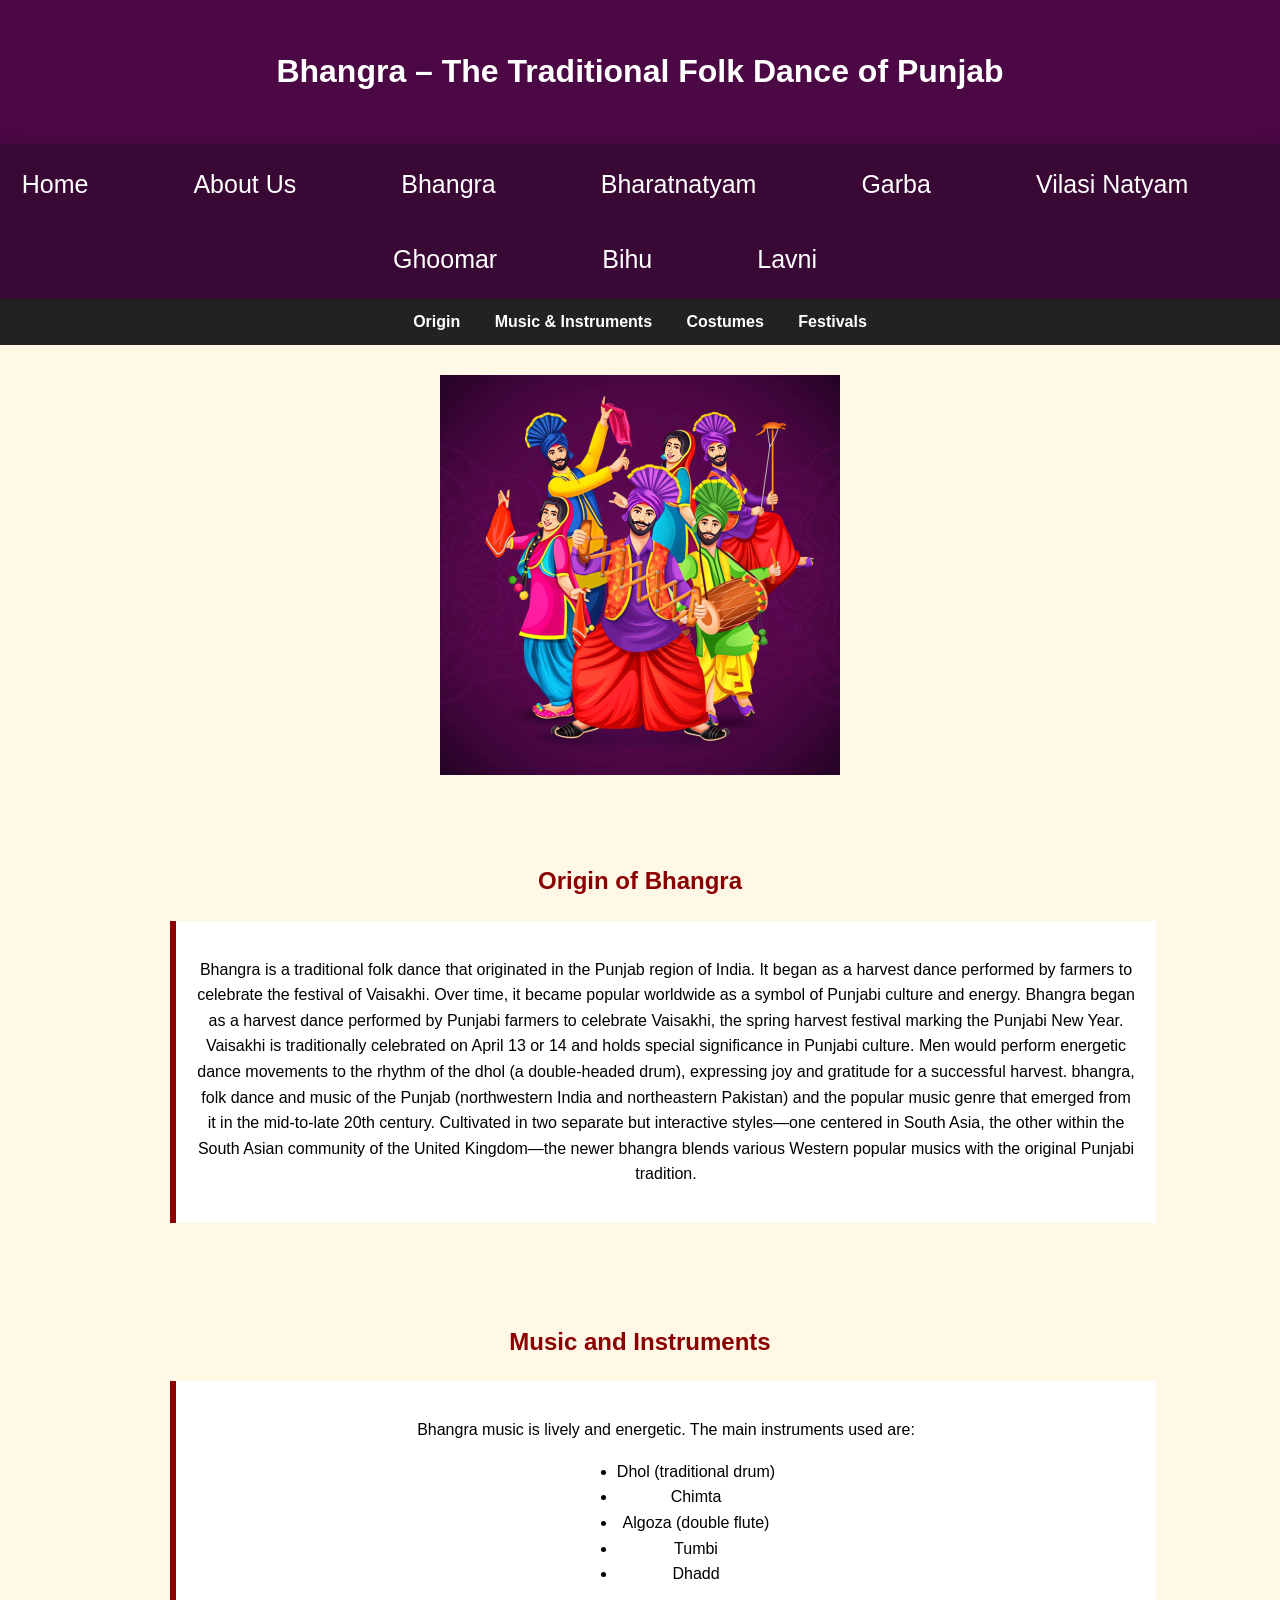
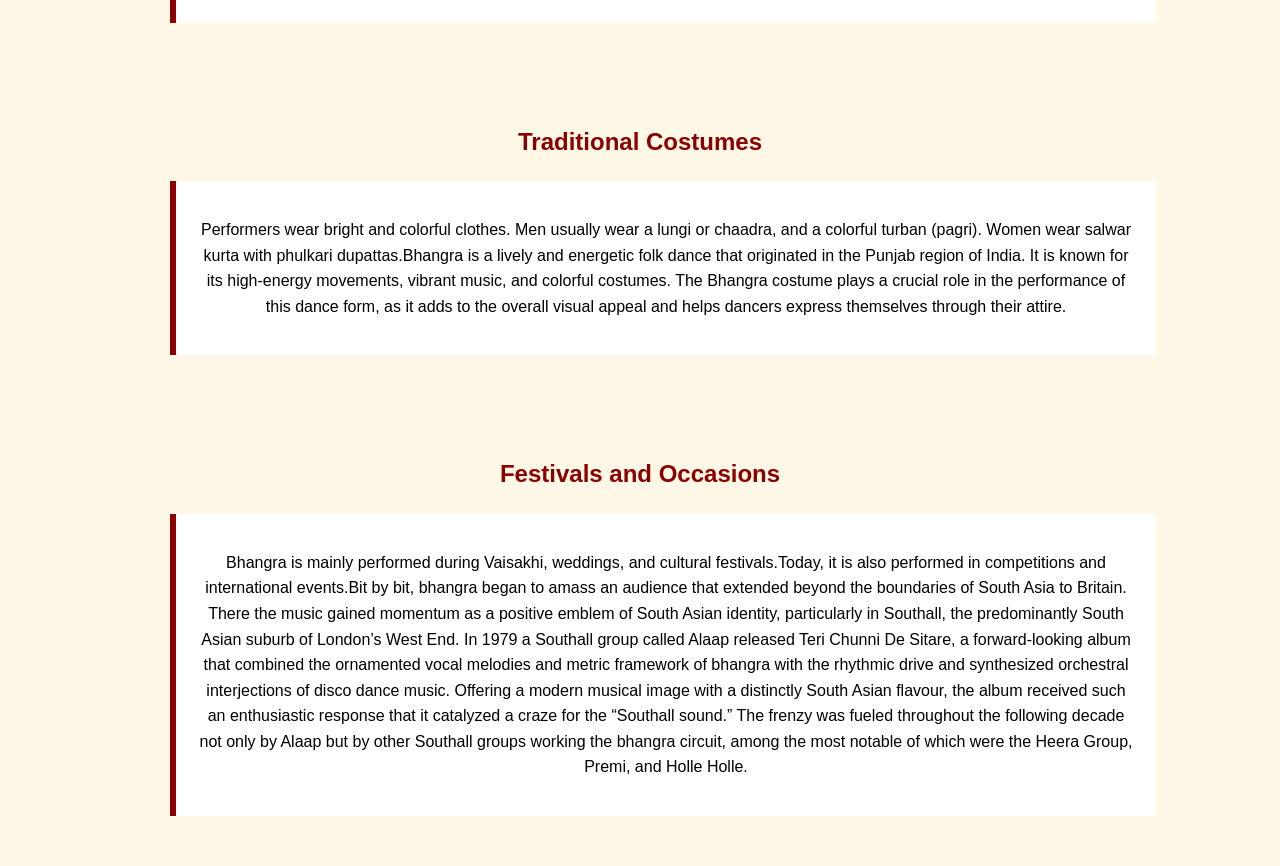
<file: bhangra.html>
<!DOCTYPE html>
<html lang="en">
<head>
    <meta charset="UTF-8">
    <title>Bhangra - Information Page</title>

    <style>
        body {
            margin: 0;
            font-family: Arial, sans-serif;
            line-height: 1.6;
            background-color: #fff8e7;
        }

        header {
            background-color:#4c0845;
            color: white;
            text-align: center;
            padding: 25px;
        }
        .navbar{
            display: flex;
            flex-direction: row;
            justify-content: center;
            gap:15px;        
            padding-bottom:10px;
            background-color: #3a0835;
            box-shadow: 0 5px 15px #3a0835;
            flex-wrap:wrap;
            height:auto;
            padding:10px;

}
  
        .navbarlinks{
            display:flex;
            justify-content:space-between;
            align-items: center;
            font-size :25px;
            margin-right:70px;
            padding:10px;
            border-radius: 12px;
            color:white;
            text-decoration: none;
            transition:.2s linear;
}
        .navbarlinks:hover{
            color:#fc506d;
        }
 
        nav {
            background-color: #222;
            padding: 10px;
            text-align: center;
        }

        nav a {
            color: white;
            text-decoration: none;
            margin: 15px;
            font-weight: bold;
        }

        nav a:hover {
            color: orange;
        }
        .image{
            margin: 30px;
            transition:.3s linear;
        }
        .image:hover{
            transform:scale(1.1);
        }
        section {
            padding: 30px;
        }

        h2 {
            color: #8b0000;
        }

        .container {
            max-width: 1000px;
            margin: auto;
        }

        .info-box {
            background-color: white;
            padding: 20px;
            width:100%;
            margin: 20px 0;
            border-left: 6px solid #8b0000;

        }

        ul {
            display:inline-block;
            margin-top:0px;
            margin-left: 20px;
        }
       
    </style>
</head>

<body>

<header>
    <h1>Bhangra – The Traditional Folk Dance of Punjab</h1>
</header>

      
<div class="navbar">
        <a class="navbarlinks" id="Home" href="index.html" > Home</a>
        <a class="navbarlinks" href="index.html#Aboutus"> About Us</a>
        <a class="navbarlinks" href="bhangra.html">Bhangra</a>
        <a class="navbarlinks" href="bharatnatyam.html">Bharatnatyam</a>
        <a class="navbarlinks" href="garba.html">Garba</a>
        <a class="navbarlinks" href="vilasinatyam.html">Vilasi Natyam</a>
        <a class="navbarlinks" href="ghoomar.html">Ghoomar</a>
        <a class="navbarlinks" href="bihu.html">Bihu</a>
        <a class="navbarlinks" href="lavni.html">Lavni</a>
</div>
<nav>
    <a href="#origin">Origin</a>
    <a href="#music">Music & Instruments</a>
    <a href="#costume">Costumes</a>
    <a href="#festivals">Festivals</a>
</nav>

<div class="container">

<div style="text-align: center;">
<img src="bhangra.jpeg"     
     alt="Bhangra Performance"
     width="400" height="400" class="image">



<section id="origin">
    <h2> Origin of Bhangra </h2>
    <div class="info-box">
        <p>
            Bhangra is a traditional folk dance that originated in the Punjab region of India.
            It began as a harvest dance performed by farmers to celebrate the festival of Vaisakhi.
            Over time, it became popular worldwide as a symbol of Punjabi culture and energy.
            
            Bhangra began as a harvest dance performed by Punjabi farmers to celebrate Vaisakhi, the spring harvest festival marking the Punjabi New Year. Vaisakhi is traditionally celebrated on April 13 or 14 and holds special significance in Punjabi culture.

Men would perform energetic dance movements to the rhythm of the dhol (a double-headed drum), expressing joy and gratitude for a successful harvest.
bhangra, folk dance and music of the Punjab (northwestern India and northeastern Pakistan) and the popular music genre that emerged from it in the mid-to-late 20th century. Cultivated in two separate but interactive styles—one centered in South Asia, the other within the South Asian community of the United Kingdom—the newer bhangra blends various Western popular musics with the original Punjabi tradition.
        </p>
    </div>
</section>

<section id="music">
    <h2>Music and Instruments </h2>
      <div class="info-box">
        <p>Bhangra music is lively and energetic. The main instruments used are:</p>
        <ul>
            <li>Dhol (traditional drum)</li>
            <li>Chimta</li>
            <li>Algoza (double flute)</li>
            <li>Tumbi</li>
            <li>Dhadd</li>

        </ul>
    </div>
</section>

<section id="costume">
    <h2>Traditional Costumes </h2>
    <div class="info-box">
        <p>
Performers wear bright and colorful clothes. Men usually wear a lungi or chaadra, and a colorful turban (pagri). Women wear salwar kurta with phulkari dupattas.Bhangra is a lively and energetic folk dance that originated in the Punjab region of India. It is known for its high-energy movements, vibrant music, and colorful costumes. The Bhangra costume plays a crucial role in the performance of this dance form, as it adds to the overall visual appeal and helps dancers express themselves through their attire.
           
            
        </p>
    </div>
</section>

<section id="festivals">
    <h2> Festivals and Occasions </h2>
    <div class="info-box">
        <p>
Bhangra is mainly performed during Vaisakhi, weddings, and cultural festivals.Today, it is also performed in competitions and international events.Bit by bit, bhangra began to amass an audience that extended beyond the boundaries of South Asia to Britain. There the music gained momentum as a positive emblem of South Asian identity, particularly in Southall, the predominantly South Asian suburb of London’s West End. 
In 1979 a Southall group called Alaap released Teri Chunni De Sitare, a forward-looking album that combined the ornamented vocal melodies and metric framework of bhangra with the rhythmic drive and synthesized orchestral interjections of disco dance music. Offering a modern musical image with a distinctly South Asian flavour, the album received such an enthusiastic response that it catalyzed a craze for the “Southall sound.” The frenzy was fueled throughout the following decade not only by Alaap but by other Southall groups working the bhangra circuit, among the most notable of which were the Heera Group, Premi, and Holle Holle.
        </p>
    </div>
</section>

</div>



</body>
</html>
</file>
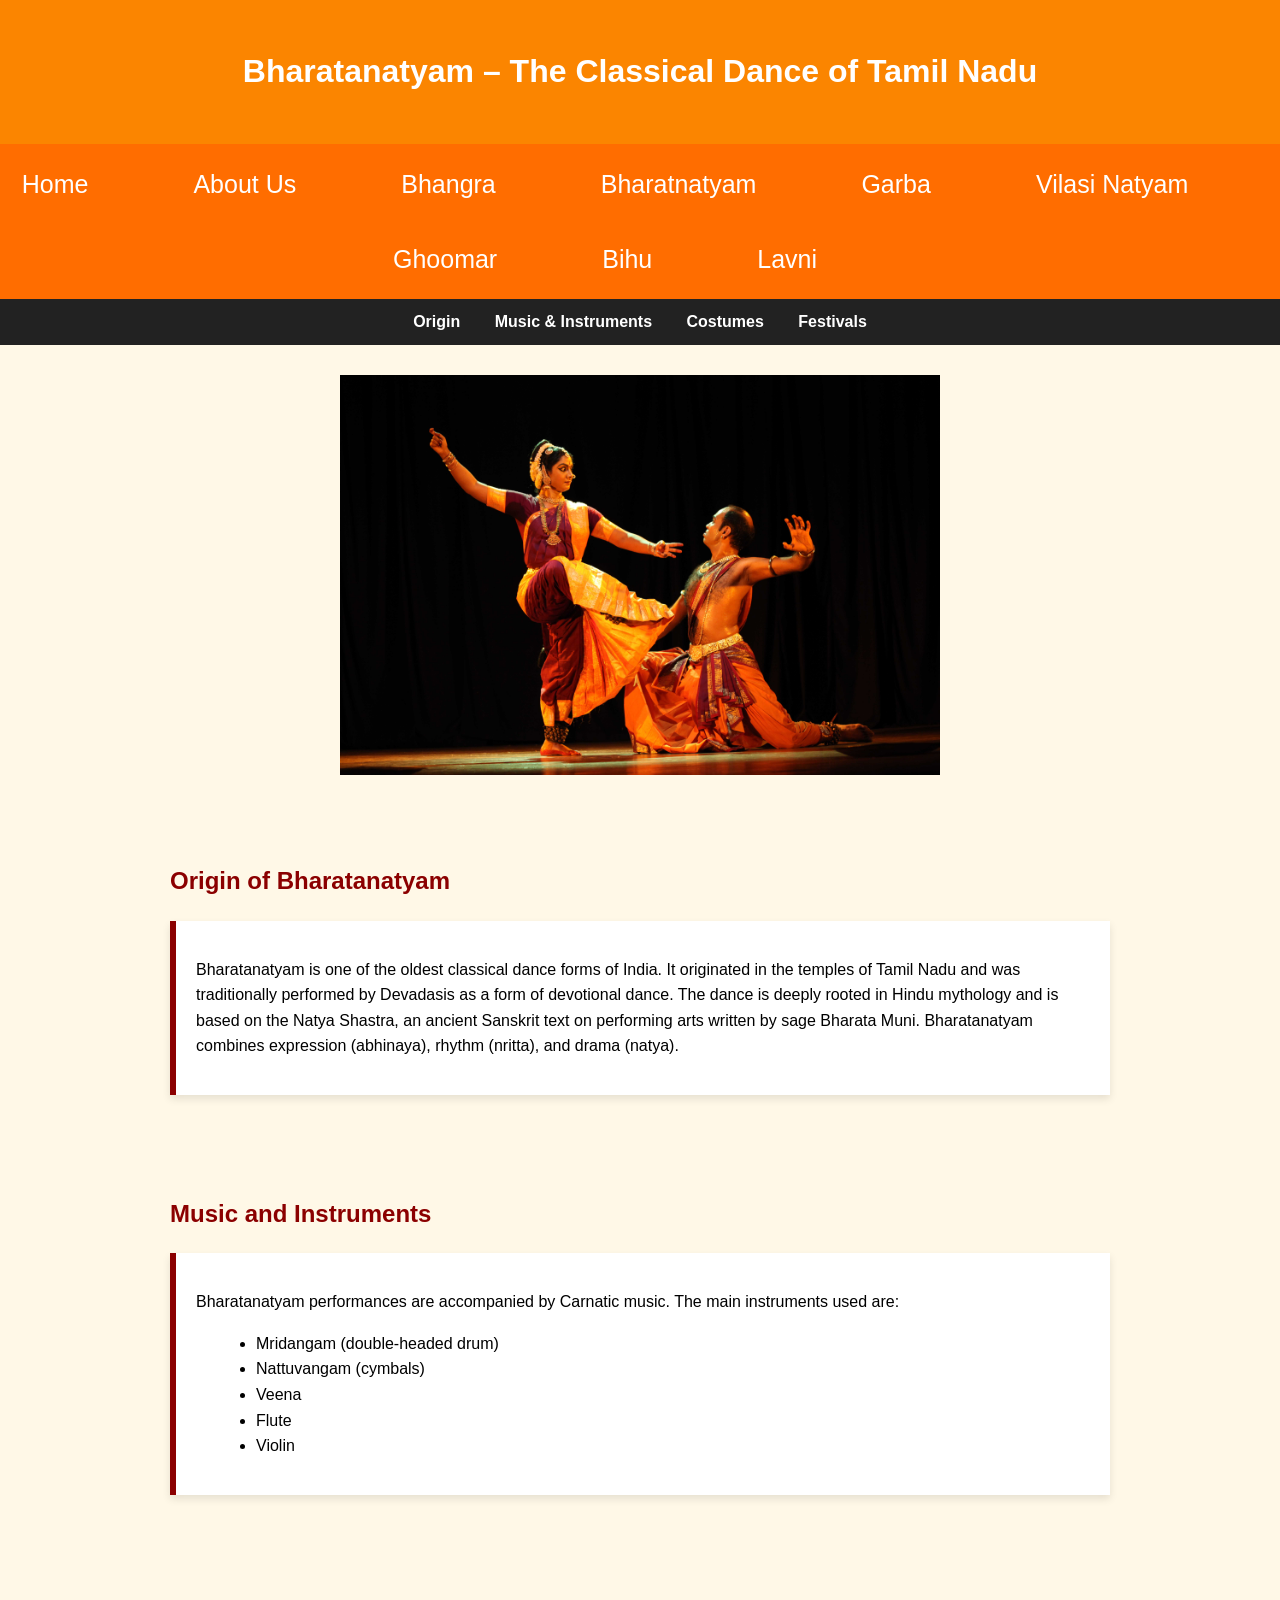
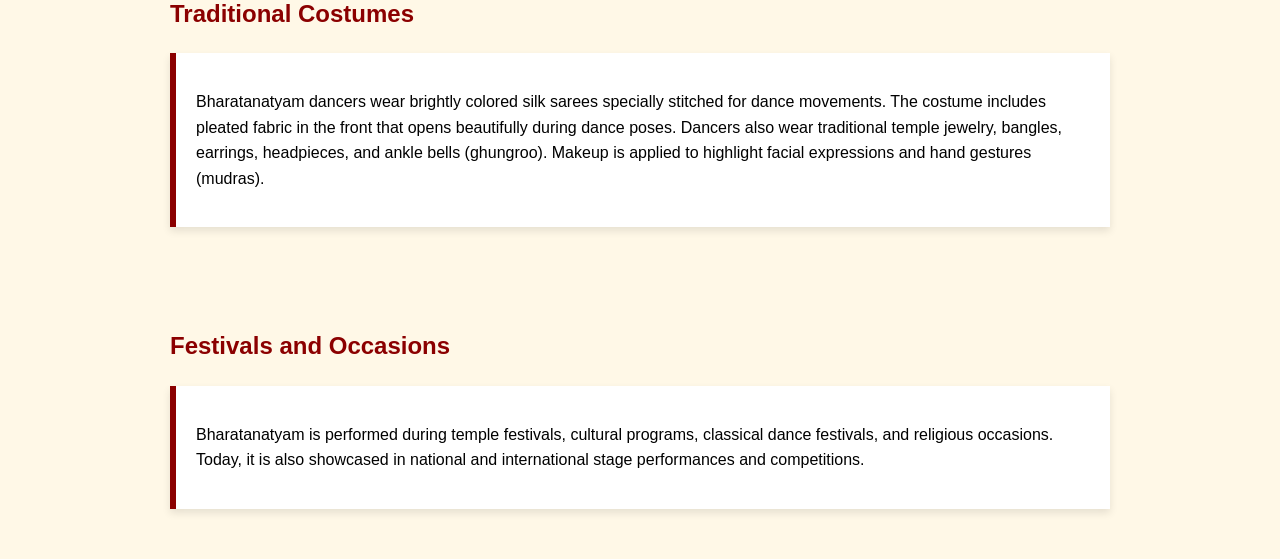
<file: bharatnatyam.html>
<!DOCTYPE html>
<html lang="en">
<head>
    <meta charset="UTF-8">
    <title>Bharatanatyam - Information Page</title>

    <style>
        body {
            margin: 0;
            font-family: Arial, sans-serif;
            line-height: 1.6;
            background-color: #fff8e7;
        }

        header {
            background-color: #fb8500;
            color: white;
            text-align: center;
            padding: 25px;
        }
        .navbar{
            display: flex;
            flex-direction: row;
            justify-content: center;
            gap:15px;        
            padding-bottom:10px;
            background-color: #ff6d00;
            flex-wrap:wrap;
            height:auto;
            padding:10px;

}
  
        .navbarlinks{
            display:flex;
            justify-content:space-between;
            align-items: center;
            font-size :25px;
            margin-right:70px;
            padding:10px;
            border-radius: 12px;
            color:white;
            text-decoration: none;
            transition:.2s linear;
}
        .navbarlinks:hover{
            color:yellow;
        }

        nav {
            background-color: #222;
            padding: 10px;
            text-align: center;
        }

        nav a {
            color: white;
            text-decoration: none;
            margin: 15px;
            font-weight: bold;
        }

        nav a:hover {
            color: orange;
        }
        .image{
            margin: 30px;
            transition:.3s linear;
        }
        .image:hover{
            transform:scale(1.1);
        }

        section {
            padding: 30px;
        }

        h2 {
            color: #8b0000;
        }

        .container {
            max-width: 1000px;
            margin: auto;
        }

        .info-box {
            background-color: white;
            padding: 20px;
            margin: 20px 0;
            border-left: 6px solid #8b0000;
            box-shadow: 0 4px 8px rgba(0,0,0,0.1);
        }

        ul {
            margin-left: 20px;
        }

    </style>
</head>

<body>

<header>
    <h1>Bharatanatyam – The Classical Dance of Tamil Nadu</h1>
</header>

      
<div class="navbar">
        <a class="navbarlinks" id="Home" href="index.html" > Home</a>
        <a class="navbarlinks" href="index.html#Aboutus"> About Us</a>
        <a class="navbarlinks" href="bhangra.html">Bhangra</a>
        <a class="navbarlinks" href="bharatnatyam.html">Bharatnatyam</a>
        <a class="navbarlinks" href="garba.html">Garba</a>
        <a class="navbarlinks" href="vilasinatyam.html">Vilasi Natyam</a>
        <a class="navbarlinks" href="ghoomar.html">Ghoomar</a>
        <a class="navbarlinks" href="bihu.html">Bihu</a>
        <a class="navbarlinks" href="lavni.html">Lavni</a>
</div>

<nav>
    <a href="#origin">Origin</a>
    <a href="#music">Music & Instruments</a>
    <a href="#costume">Costumes</a>
    <a href="#festivals">Festivals</a>
</nav>

<div class="container">

<div style="text-align: center;">
<img class="image" src="bharatnatyam.jpg"
     alt="Bharatanatyam"
     width="600" height="400">
</div>

<section id="origin">
    <h2>Origin of Bharatanatyam</h2>
    <div class="info-box">
        <p>
            Bharatanatyam is one of the oldest classical dance forms of India.
            It originated in the temples of Tamil Nadu and was traditionally
            performed by Devadasis as a form of devotional dance.
            
            The dance is deeply rooted in Hindu mythology and is based on the
            Natya Shastra, an ancient Sanskrit text on performing arts written
            by sage Bharata Muni. Bharatanatyam combines expression (abhinaya),
            rhythm (nritta), and drama (natya).
        </p>
    </div>
</section>

<section id="music">
    <h2>Music and Instruments</h2>
    <div class="info-box">
        <p>Bharatanatyam performances are accompanied by Carnatic music. The main instruments used are:</p>
        <ul>
            <li>Mridangam (double-headed drum)</li>
            <li>Nattuvangam (cymbals)</li>
            <li>Veena</li>
            <li>Flute</li>
            <li>Violin</li>
        </ul>
    </div>
</section>

<section id="costume">
    <h2>Traditional Costumes</h2>
    <div class="info-box">
        <p>
            Bharatanatyam dancers wear brightly colored silk sarees specially
            stitched for dance movements. The costume includes pleated fabric
            in the front that opens beautifully during dance poses.
            
            Dancers also wear traditional temple jewelry, bangles, earrings,
            headpieces, and ankle bells (ghungroo). Makeup is applied to
            highlight facial expressions and hand gestures (mudras).
        </p>
    </div>
</section>

<section id="festivals">
    <h2>Festivals and Occasions</h2>
    <div class="info-box">
        <p>
            Bharatanatyam is performed during temple festivals, cultural programs,
            classical dance festivals, and religious occasions. Today, it is also
            showcased in national and international stage performances and competitions.
        </p>
    </div>
</section>

</div>

</body>
</html>
</file>
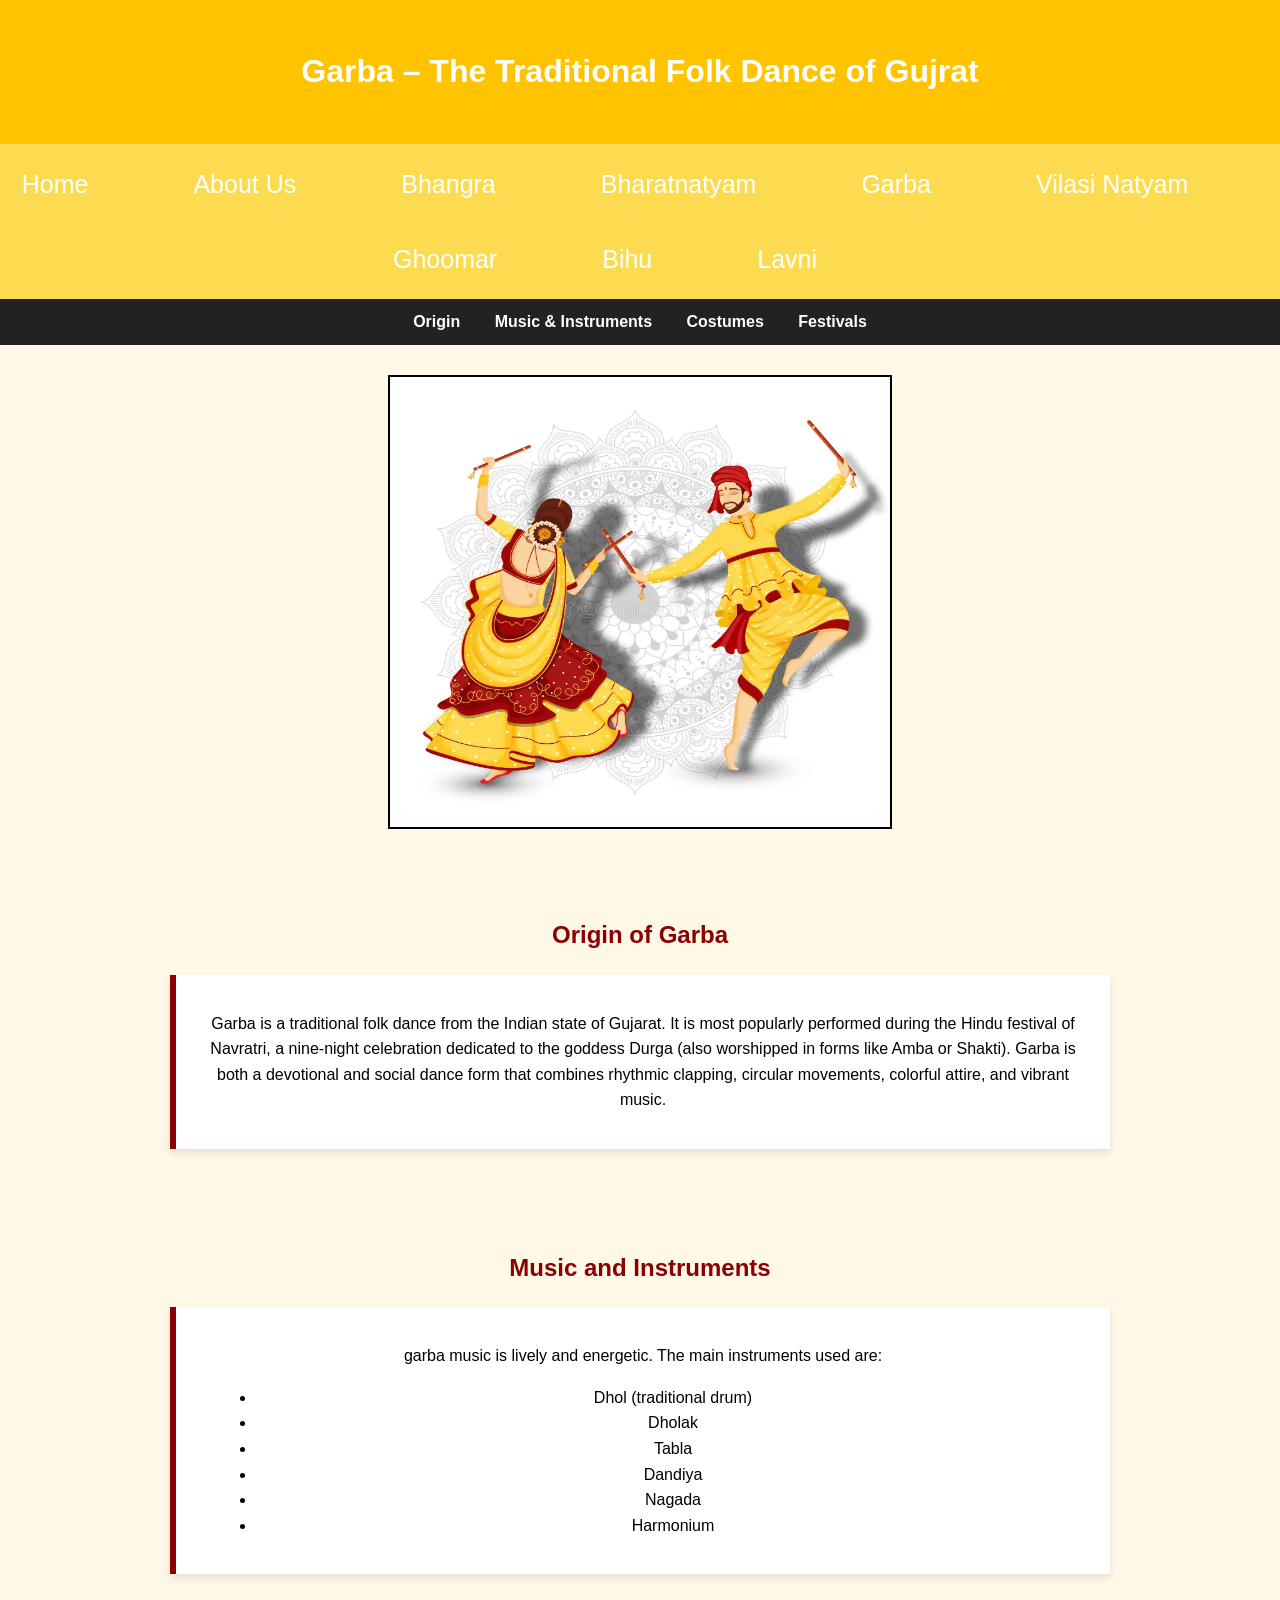
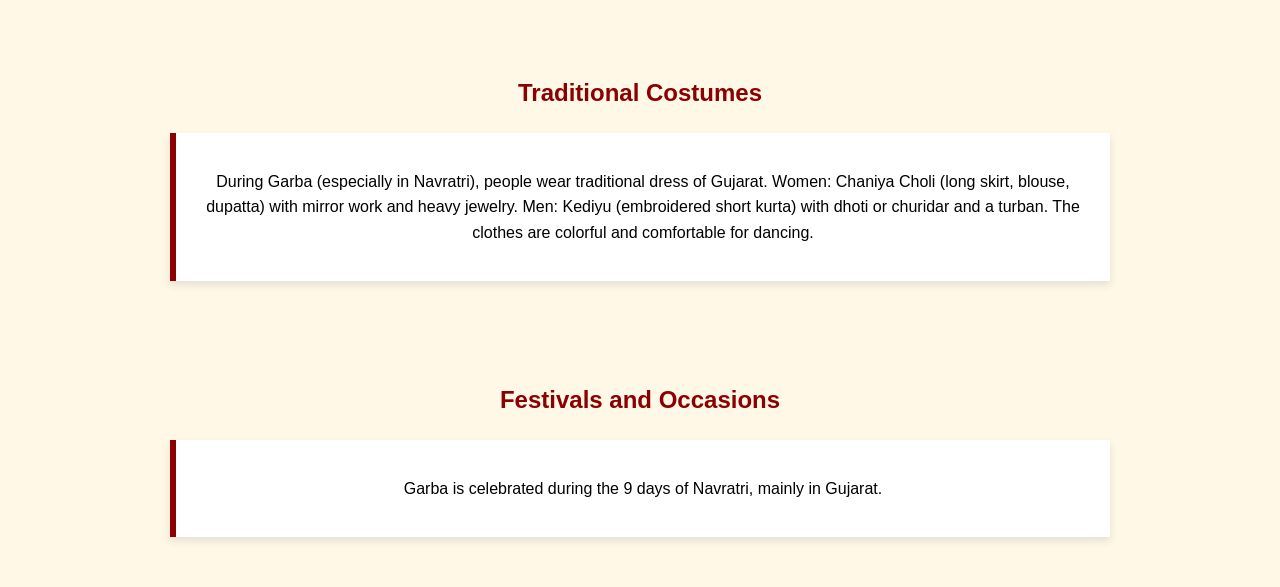
<file: garba.html>
<!DOCTYPE html>
<html lang="en">
<head>
    <meta charset="UTF-8">
    <title>Garba - Information Page</title>

    <style>
        body {
            margin: 0;
            font-family: Arial, sans-serif;
            line-height: 1.6;
            background-color: #fff8e7;
        }

        header {
            background-color: #ffc300;
            color: white;
            text-align: center;
            padding: 25px;
        }
         .navbar{
            display: flex;
            flex-direction: row;
            justify-content: center;
            gap:15px;        
            padding-bottom:10px;
            background-color: #fddb50;
            flex-wrap:wrap;
            height:auto;
            padding:10px;

}            
        .navbarlinks{
            display:flex;
            justify-content:space-between;
            align-items: center;
            font-size :25px;
            margin-right:70px;
            padding:10px;
            border-radius: 12px;
            color:white;
            text-decoration: none;
            transition:.2s linear;
}
        .navbarlinks:hover{
            color:red;
        }

        nav {
            background-color: #222;
            padding: 10px;
            text-align: center;
        }

        nav a {
            color: white;
            text-decoration: none;
            margin: 15px;
            font-weight: bold;
        }

        nav a:hover {
            color: orange;
        }
        .image{
            margin: 30px;
            border:2px solid black;
            transition:.3s linear;
        }
        .image:hover{
            transform:scale(1.1);
        }


        section {
            padding: 30px;
        }

        h2 {
            color: #8b0000;
        }

        .container {
            max-width: 1000px;
            margin: auto;
        }

        .info-box {
            background-color: white;
            padding: 20px;
            margin: 20px 0;
            border-left: 6px solid #8b0000;
            box-shadow: 0 4px 8px rgba(0,0,0,0.1);
        }

        ul {
            margin-left: 20px;
        }

    </style>
</head>

<body>

<header>
    <h1>Garba – The Traditional Folk Dance of Gujrat</h1>
</header>


      
<div class="navbar">
        <a class="navbarlinks" id="Home" href="index.html" > Home</a>
        <a class="navbarlinks" href="index.html#Aboutus"> About Us</a>
        <a class="navbarlinks" href="bhangra.html">Bhangra</a>
        <a class="navbarlinks" href="bharatnatyam.html">Bharatnatyam</a>
        <a class="navbarlinks" href="garba.html">Garba</a>
        <a class="navbarlinks" href="vilasinatyam.html">Vilasi Natyam</a>
        <a class="navbarlinks" href="ghoomar.html">Ghoomar</a>
        <a class="navbarlinks" href="bihu.html">Bihu</a>
        <a class="navbarlinks" href="lavni.html">Lavni</a>
</div>

<nav>
    <a href="#origin">Origin</a>
    <a href="#music">Music & Instruments</a>
    <a href="#costume">Costumes</a>
    <a href="#festivals">Festivals</a>
</nav>

<div class="container">

<div style="text-align: center;">
<img src="garba.webp"
     class ="image" alt="Garba Performance"
     width="500" height="450">



<section id="origin">
    <h2>Origin of Garba</h2>
    <div class="info-box">
        <p>
            Garba is a traditional folk dance from the Indian state of Gujarat. It is most popularly performed during the Hindu festival of Navratri, a nine-night celebration dedicated to the goddess Durga (also worshipped in forms like Amba or Shakti).

Garba is both a devotional and social dance form that combines rhythmic clapping, circular movements, colorful attire, and vibrant music.
        </p>
    </div>
</section>

<section id="music">
    <h2>Music and Instruments</h2>
    <div class="info-box">
        <p>garba music is lively and energetic. The main instruments used are:</p>
        <ul>
            <li>Dhol (traditional drum)</li>
            <li>Dholak</li>
            <li>Tabla</li>
            <li>Dandiya</li>
            <li>Nagada</li>
            <li>Harmonium</li>
        </ul>
    </div>
</section>

<section id="costume">
    <h2>Traditional Costumes</h2>
    <div class="info-box">
        <p>
            During Garba (especially in Navratri), people wear traditional dress of Gujarat.

Women:
Chaniya Choli (long skirt, blouse, dupatta) with mirror work and heavy jewelry.

Men:
Kediyu (embroidered short kurta) with dhoti or churidar and a turban.

The clothes are colorful and comfortable for dancing.            
        </p>
    </div>
</section>

<section id="festivals">
    <h2>Festivals and Occasions</h2>
    <div class="info-box">
        <p>
          Garba is celebrated during the 9 days of Navratri, mainly in Gujarat.
        </p>
    </div>
</section>

</div>



</body>
</html>
</file>
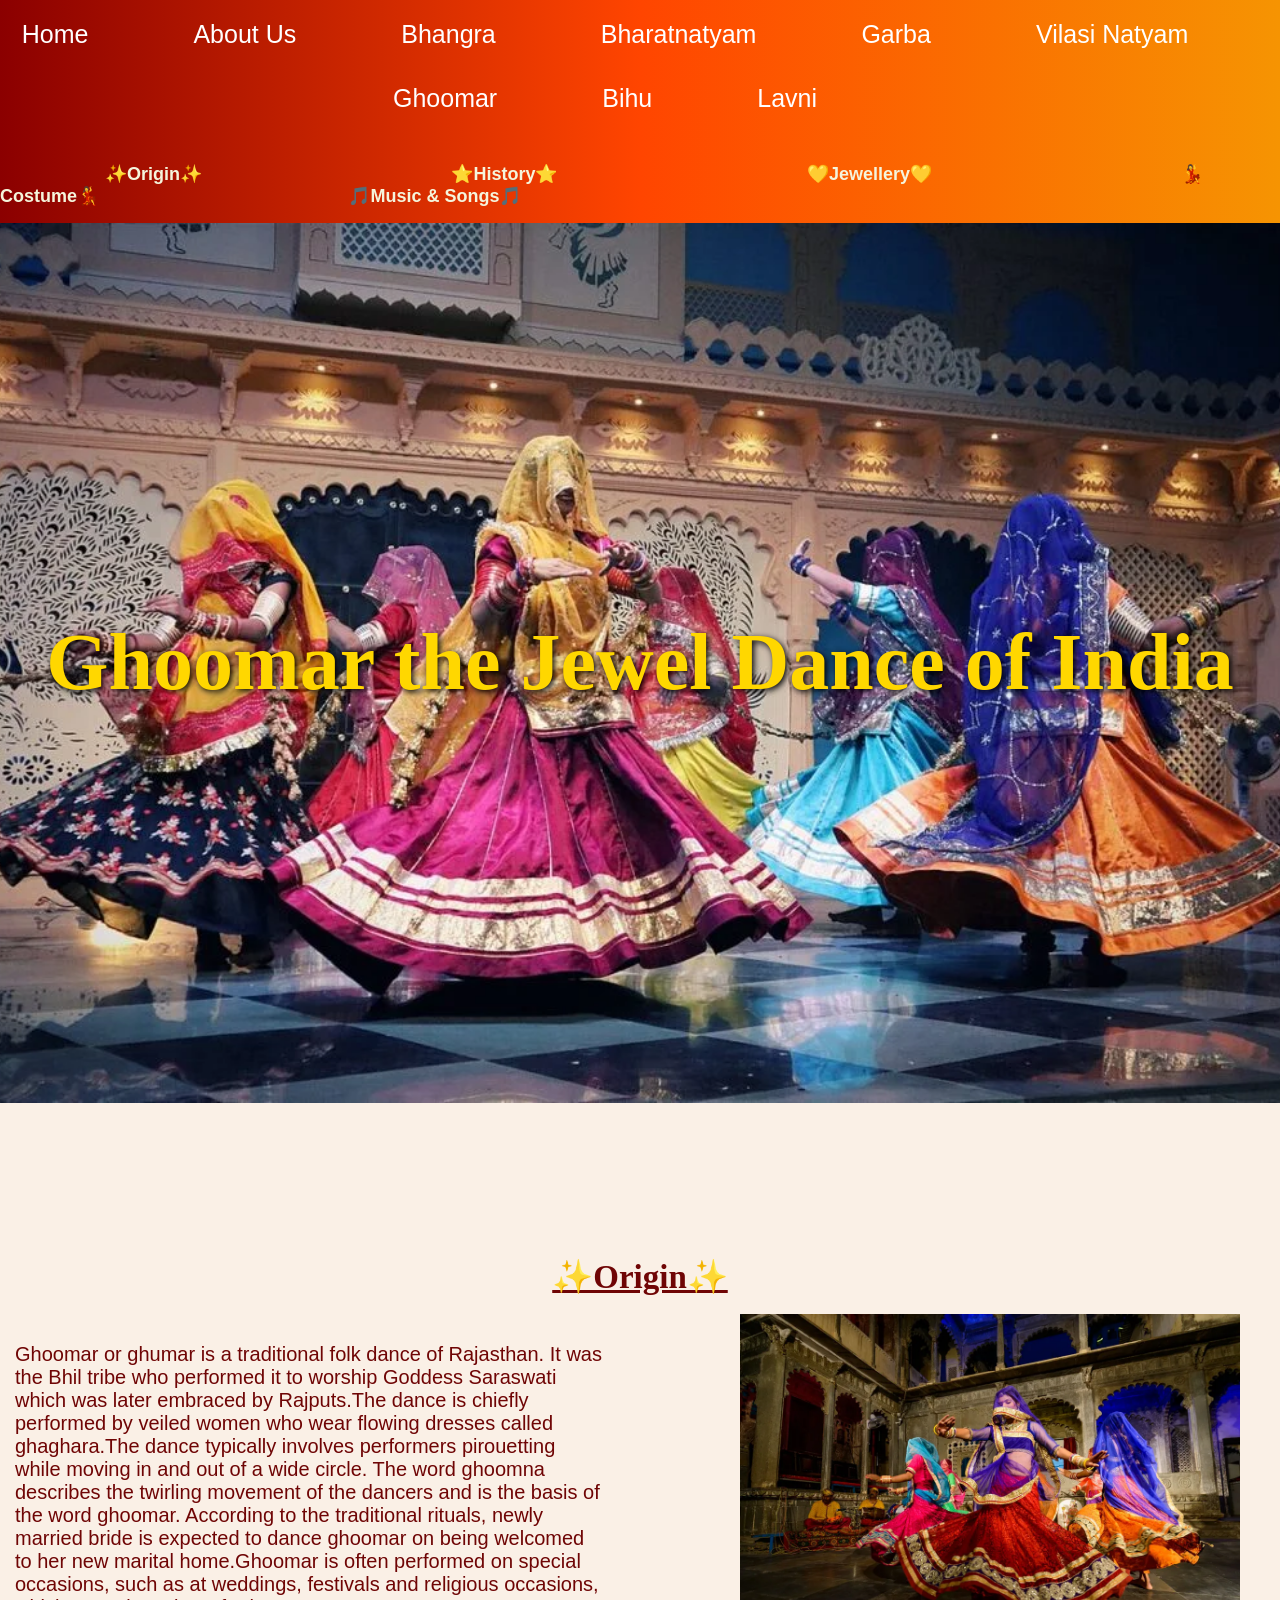
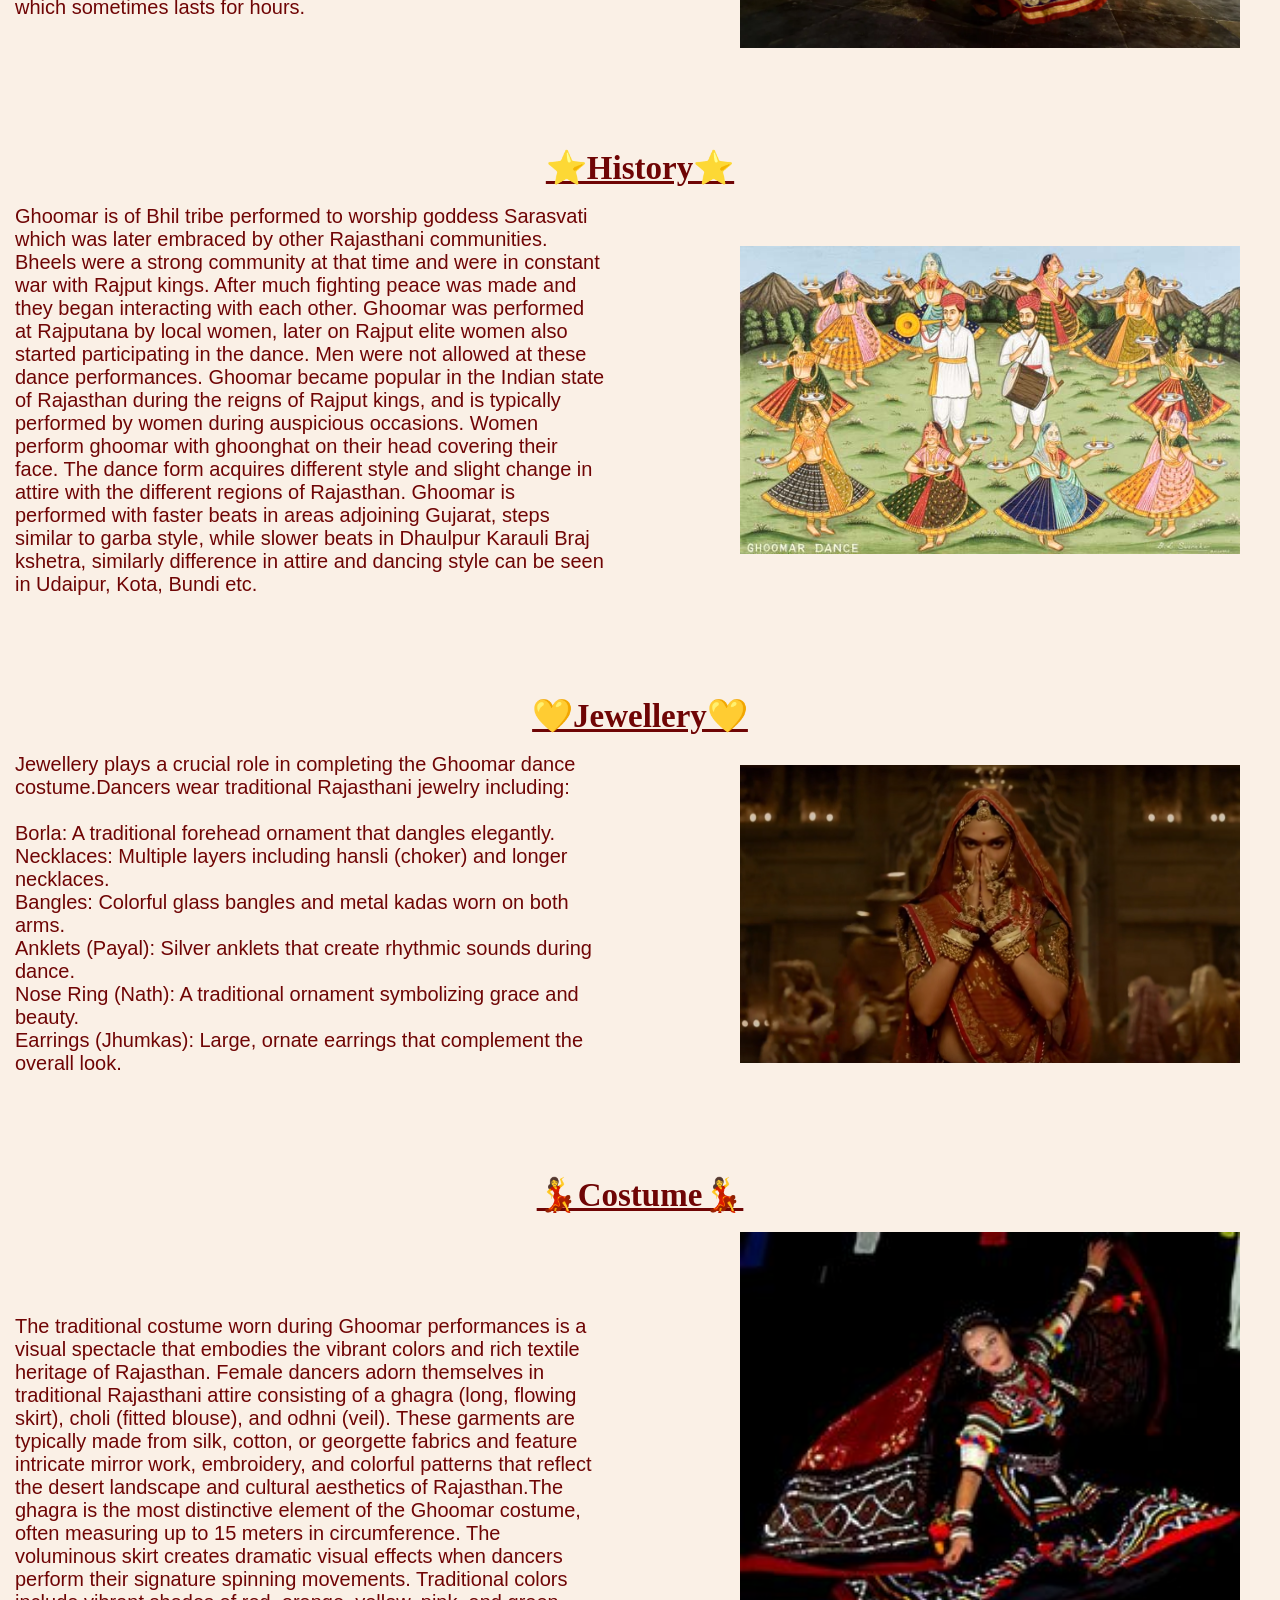
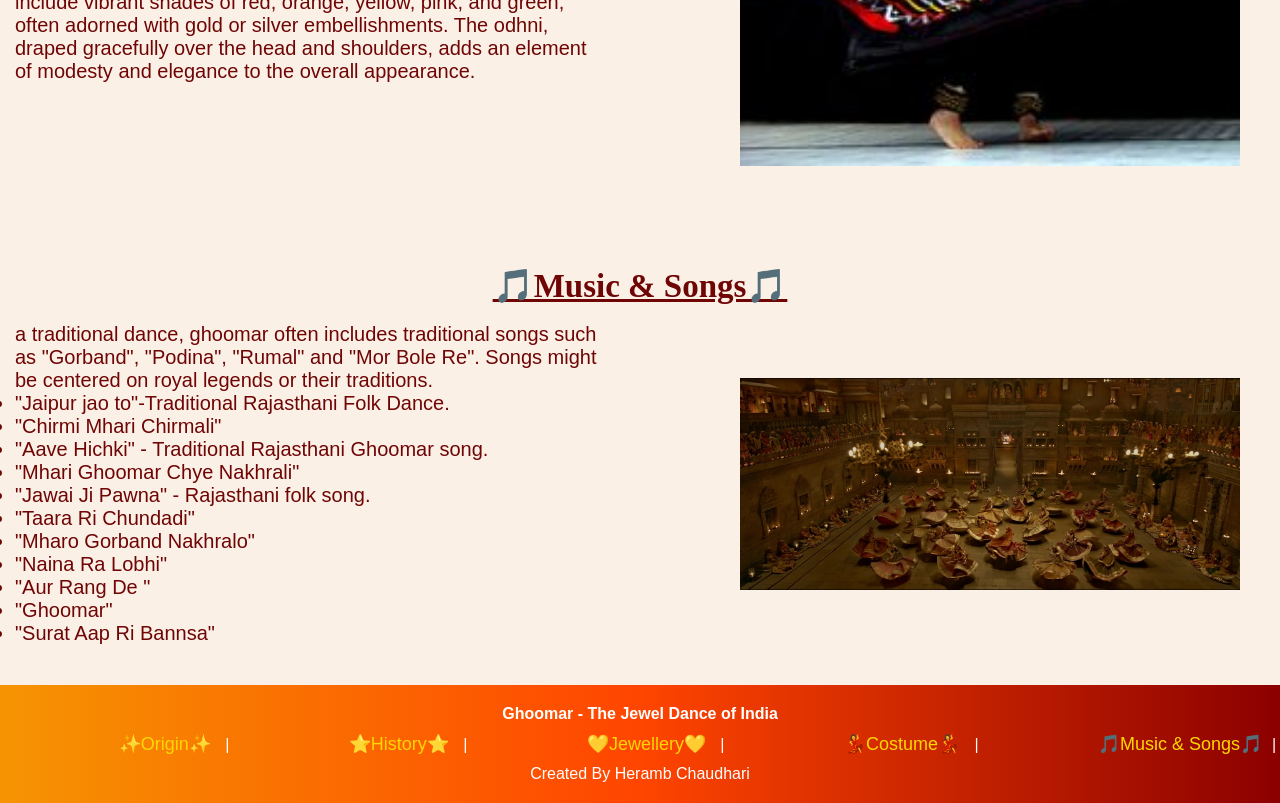
<file: ghoomar.html>
<html>
    <head> <link rel="stylesheet" href="style2.css">
    </head>
<body>
      
<div class="navbar">
        <a class="navbarlinks" id="Home" href="index.html" > Home</a>
        <a class="navbarlinks" href="index.html#Aboutus"> About Us</a>
        <a class="navbarlinks" href="bhangra.html">Bhangra</a>
        <a class="navbarlinks" href="bharatnatyam.html">Bharatnatyam</a>
        <a class="navbarlinks" href="garba.html">Garba</a>
        <a class="navbarlinks" href="vilasinatyam.html">Vilasi Natyam</a>
        <a class="navbarlinks" href="ghoomar.html">Ghoomar</a>
        <a class="navbarlinks" href="bihu.html">Bihu</a>
        <a class="navbarlinks" href="lavni.html">Lavni</a>
</div>
    <div id="navbar">
    <p align="center">
       <nav> <a href="#✨Origin✨">✨Origin✨</a> 
        <a href="#⭐History⭐">⭐History⭐</a> 
        <a href="#💛Jewellery💛">💛Jewellery💛</a> 
        <a href="#💃Costume💃">💃Costume💃</a>
        <a href="#music&songs">🎵Music & Songs🎵</a>
       </nav>
      </p>
    </div>

    <div id="ghoomar">
    <h1>
        <br>
        <br>
        <br>
        <br>
        Ghoomar the Jewel Dance of India
    </h1>
    </div>
    <br>
    <br>
    <br>

    <div id="title">
        <h2>
            ✨Origin✨
        </h2>
    </div>
    <br>

    <div id="section">
    <div id="text">
    <p>
        Ghoomar or ghumar is a traditional folk dance of Rajasthan. It was the Bhil tribe who performed it to worship Goddess Saraswati which was later embraced by Rajputs.The dance is chiefly performed by veiled women who wear flowing dresses called ghaghara.The dance typically involves performers pirouetting while moving in and out of a wide circle. The word ghoomna describes the twirling movement of the dancers and is the basis of the word ghoomar.

According to the traditional rituals, newly married bride is expected to dance ghoomar on being welcomed to her new marital home.Ghoomar is often performed on special occasions, such as at weddings, festivals and religious occasions, which sometimes lasts for hours.
    </p>
    </div>
    <div id="img">
    <img src="ghoomar8.jpeg" alt="dancing Women">
    </div>
    </div>

    <div id="title">
        <h2>
            ⭐History⭐
        </h2>
    </div>
    <br>

    <div id="section">
        <div id="text">
            <p>
                Ghoomar is of Bhil tribe performed to worship goddess Sarasvati which was later embraced by other Rajasthani communities. Bheels were a strong community at that time and were in constant war with Rajput kings. After much fighting peace was made and they began interacting with each other. Ghoomar was performed at Rajputana by local women, later on Rajput elite women also started participating in the dance. Men were not allowed at these dance performances. Ghoomar became popular in the Indian state of Rajasthan during the reigns of Rajput kings, and is typically performed by women during auspicious occasions. Women perform ghoomar with ghoonghat on their head covering their face. The dance form acquires different style and slight change in attire with the different regions of Rajasthan. Ghoomar is performed with faster beats in areas adjoining Gujarat, steps similar to garba style, while slower beats in Dhaulpur Karauli Braj kshetra, similarly difference in attire and dancing style can be seen in Udaipur, Kota, Bundi etc.
            </p>
        </div>
        <div id="img">
            <img src="ghoomarhistory.jpeg" alt="old ghoomar image">
        </div>
    </div>

    <div id="title">
        <h2>
            💛Jewellery💛
        </h2>
    </div>
    <br>

    <div id="section">
        <div id="text">
            <p>
Jewellery plays a crucial role in completing the Ghoomar dance costume.Dancers wear traditional Rajasthani jewelry including:<br>
<br>
Borla: A traditional forehead ornament that dangles elegantly.<br>
Necklaces: Multiple layers including hansli (choker) and longer necklaces.<br>
Bangles: Colorful glass bangles and metal kadas worn on both arms.<br>
Anklets (Payal): Silver anklets that create rhythmic sounds during dance.<br>
Nose Ring (Nath): A traditional ornament symbolizing grace and beauty.<br>
Earrings (Jhumkas): Large, ornate earrings that complement the overall look.
            </p>
        </div>

            <div id="img">
                <img src="jewellery.jpeg" alt="jewellery picture">
                
            
        </div>
    </div>

    <div id="title">
        <h2>
            💃Costume💃
        </h2>
    </div>
    <br>

    <div id="section">
        <div id="text">

            <p>
                The traditional costume worn during Ghoomar performances is a visual spectacle that embodies the vibrant colors and rich textile heritage of Rajasthan. Female dancers adorn themselves in traditional Rajasthani attire consisting of a ghagra (long, flowing skirt), choli (fitted blouse), and odhni (veil). These garments are typically made from silk, cotton, or georgette fabrics and feature intricate mirror work, embroidery, and colorful patterns that reflect the desert landscape and cultural aesthetics of Rajasthan.The ghagra is the most distinctive element of the Ghoomar costume, often measuring up to 15 meters in circumference. The voluminous skirt creates dramatic visual effects when dancers perform their signature spinning movements. Traditional colors include vibrant shades of red, orange, yellow, pink, and green, often adorned with gold or silver embellishments. The odhni, draped gracefully over the head and shoulders, adds an element of modesty and elegance to the overall appearance.
            </p>
         </div>
            <div id="img">
                <img src="costume.jpeg" alt="costume picture">
                      
        </div>
    </div>

    <div id="title">
        <h2>
            🎵Music & Songs🎵
        </h2>
    </div>
    <br>

    <div id="section">
        <div id="text">

            <p id="dance">
                <ul> a traditional dance, ghoomar often includes traditional songs such as "Gorband", "Podina", "Rumal" and "Mor Bole Re". Songs might be centered on royal legends or their traditions.

    <li>"Jaipur jao to"-Traditional Rajasthani Folk Dance.</li>
    <li>"Chirmi Mhari Chirmali"</li>
    <li>"Aave Hichki" - Traditional Rajasthani Ghoomar song.</li>
    <li>"Mhari Ghoomar Chye Nakhrali"</li>
    <li>"Jawai Ji Pawna" - Rajasthani folk song.</li>
    <li>"Taara Ri Chundadi"</li>
    <li>"Mharo Gorband Nakhralo"</li>
    <li>"Naina Ra Lobhi"</li>
    <li>"Aur Rang De "</li>
    <li>"Ghoomar"</li>
    <li>"Surat Aap Ri Bannsa"</li>
</ul>
            </p>
        </div>
        <div id="img">
            <img src="dance.jpeg" alt="ghoomar dance picture" height="90px">
        </div>
    </div>

    <footer>
        <div class="footer-content">
            <p><strong>Ghoomar - The Jewel Dance of India</strong></p>
            <div class="footer-links">
                <a href="#origin">✨Origin✨</a> |
                <a href="#history">⭐History⭐</a> |
                <a href="#jewellery">💛Jewellery💛</a> |
                <a href="#costume">💃Costume💃</a> |
                <a href="#music&songs">🎵Music & Songs🎵</a>|
            </div>
                <p>Created By Heramb Chaudhari</p>
        </div>
    </footer>
    

</body>
</html>
</file>
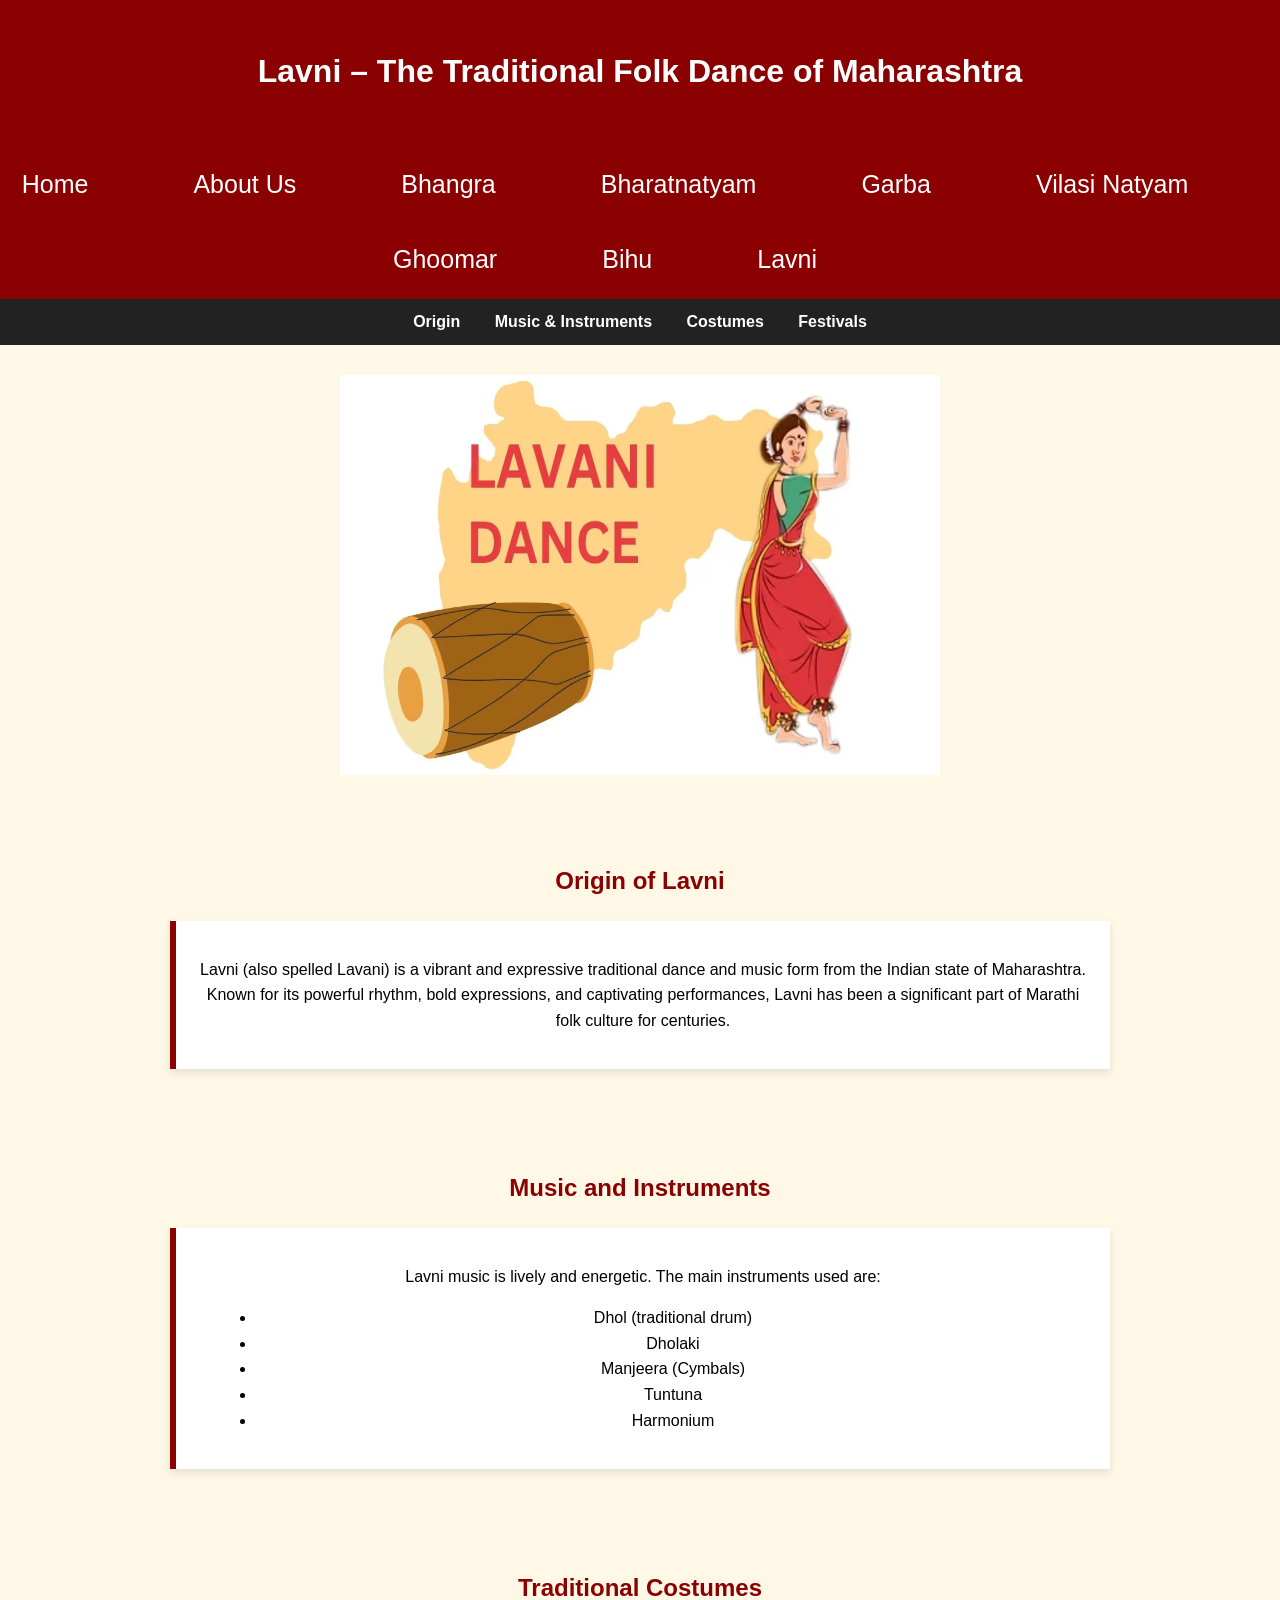
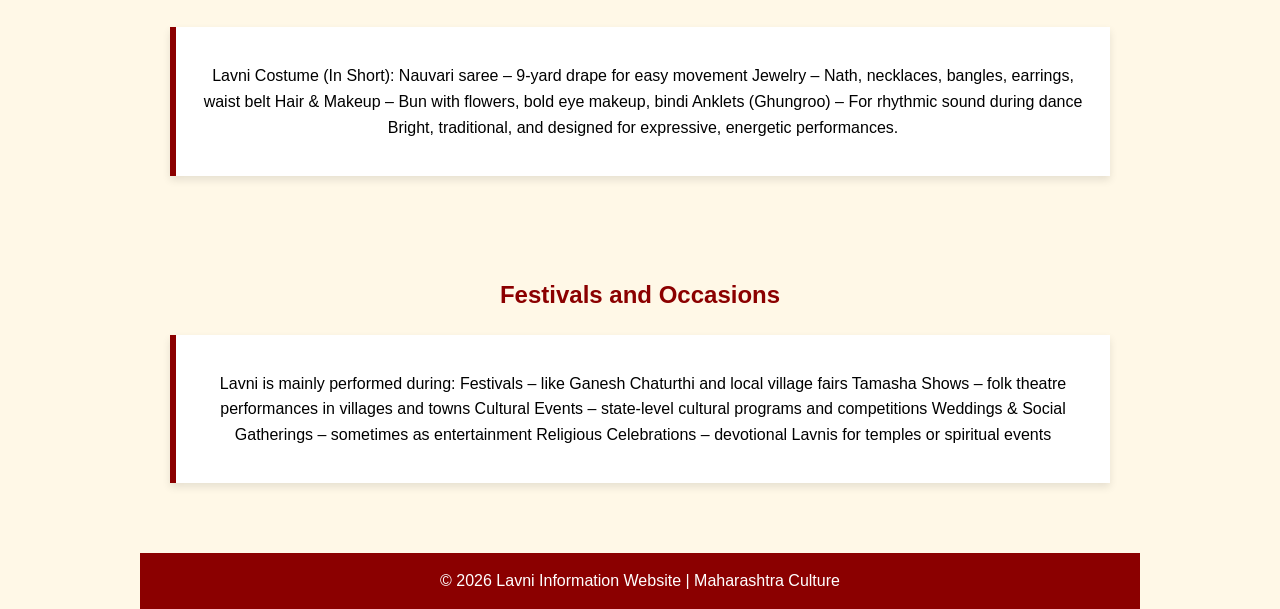
<file: lavni.html>
<!DOCTYPE html>
<html lang="en">
<head>
    <meta charset="UTF-8">
    <title>Lavni - Information Page</title>

    <style>
        body {
            margin: 0;
            font-family: Arial, sans-serif;
            line-height: 1.6;
            background-color: #fff8e7;
        }

        header {
            background-color: #8b0000;
            color: white;
            text-align: center;
            padding: 25px;
        }
        .navbar{
    display: flex;
    flex-wrap: wrap;
    justify-content: center;
    gap:15px;
    height:auto;
    padding-top: 10px; 
    padding-bottom:10px;
    background-color: #8b0000;


}
.navbarlinks{
      display:flex;
      justify-content:space-between;
      align-items: center;
      font-size :25px;
      font-family:Arial;
      margin-right:70px;
      padding:10px;
      color:white;
      text-decoration: none;
}
 
     .image{
            margin: 30px;
            transition:.3s linear;
        }
        .image:hover{
            transform:scale(1.1);
        }
.navbarlinks:hover{
    color:#ff7575;
}
        nav {
            background-color: #222;
            padding: 10px;
            text-align: center;
        }

        nav a {
            color: white;
            text-decoration: none;
            margin: 15px;
            font-weight: bold;
        }

        nav a:hover {
            color: orange;
        }

        section {
            padding: 30px;
        }

        h2 {
            color: #8b0000;
        }

        .container {
            max-width: 1000px;
            margin: auto;
        }

        .info-box {
            background-color: white;
            padding: 20px;
            margin: 20px 0;
            border-left: 6px solid #8b0000;
            box-shadow: 0 4px 8px rgba(0,0,0,0.1);
        }

        ul {
            margin-left: 20px;
        }

        footer {
            background-color: #8b0000;
            color: white;
            text-align: center;
            padding: 15px;
            margin-top: 20px;
        }
    </style>
</head>

<body>

<header>
    <h1>Lavni – The Traditional Folk Dance of Maharashtra</h1>
</header>
        
<div class="navbar">
        <a class="navbarlinks" id="Home" href="index.html" > Home</a>
        <a class="navbarlinks" href="index.html#Aboutus"> About Us</a>
        <a class="navbarlinks" href="bhangra.html">Bhangra</a>
        <a class="navbarlinks" href="bharatnatyam.html">Bharatnatyam</a>
        <a class="navbarlinks" href="garba.html">Garba</a>
        <a class="navbarlinks" href="vilasinatyam.html">Vilasi Natyam</a>
        <a class="navbarlinks" href="ghoomar.html">Ghoomar</a>
        <a class="navbarlinks" href="bihu.html">Bihu</a>
        <a class="navbarlinks" href="lavni.html">Lavni</a>
</div>
<nav>
    <a href="#origin">Origin</a>
    <a href="#music">Music & Instruments</a>
    <a href="#costume">Costumes</a>
    <a href="#festivals">Festivals</a>
</nav>

<div class="container">

<div style="text-align: center;">
<img class="image" src="lavni.avif"
     alt="Lavni Performance"
     width="600" height="400">



<section id="origin">
    <h2>Origin of Lavni</h2>
    <div class="info-box">
        <p>
           Lavni (also spelled Lavani) is a vibrant and expressive traditional dance and music form from the Indian state of Maharashtra. Known for its powerful rhythm, bold expressions, and captivating performances, Lavni has been a significant part of Marathi folk culture for centuries.

       </p>
    </div>
</section>

<section id="music">
    <h2>Music and Instruments</h2>
    <div class="info-box">
        <p>Lavni music is lively and energetic. The main instruments used are:</p>
        <ul>
            <li>Dhol (traditional drum)</li>
            <li>Dholaki</li>
            <li>Manjeera (Cymbals)</li>
            <li>Tuntuna</li>
            <li>Harmonium</li>
        </ul>
    </div>
</section>

<section id="costume">
    <h2>Traditional Costumes</h2>
    <div class="info-box">
        <p>
           Lavni Costume (In Short):

Nauvari saree – 9-yard drape for easy movement

Jewelry – Nath, necklaces, bangles, earrings, waist belt

Hair & Makeup – Bun with flowers, bold eye makeup, bindi

Anklets (Ghungroo) – For rhythmic sound during dance

Bright, traditional, and designed for expressive, energetic performances.
        </p>
    </div>
</section>

<section id="festivals">
    <h2>Festivals and Occasions</h2>
    <div class="info-box">
        <p>
          Lavni is mainly performed during:

Festivals – like Ganesh Chaturthi and local village fairs

Tamasha Shows – folk theatre performances in villages and towns

Cultural Events – state-level cultural programs and competitions

Weddings & Social Gatherings – sometimes as entertainment

Religious Celebrations – devotional Lavnis for temples or spiritual events
        </p>
    </div>
</section>

</div>


<footer>
    © 2026 Lavni Information Website | Maharashtra Culture
</footer>


</body>
</html>
</file>
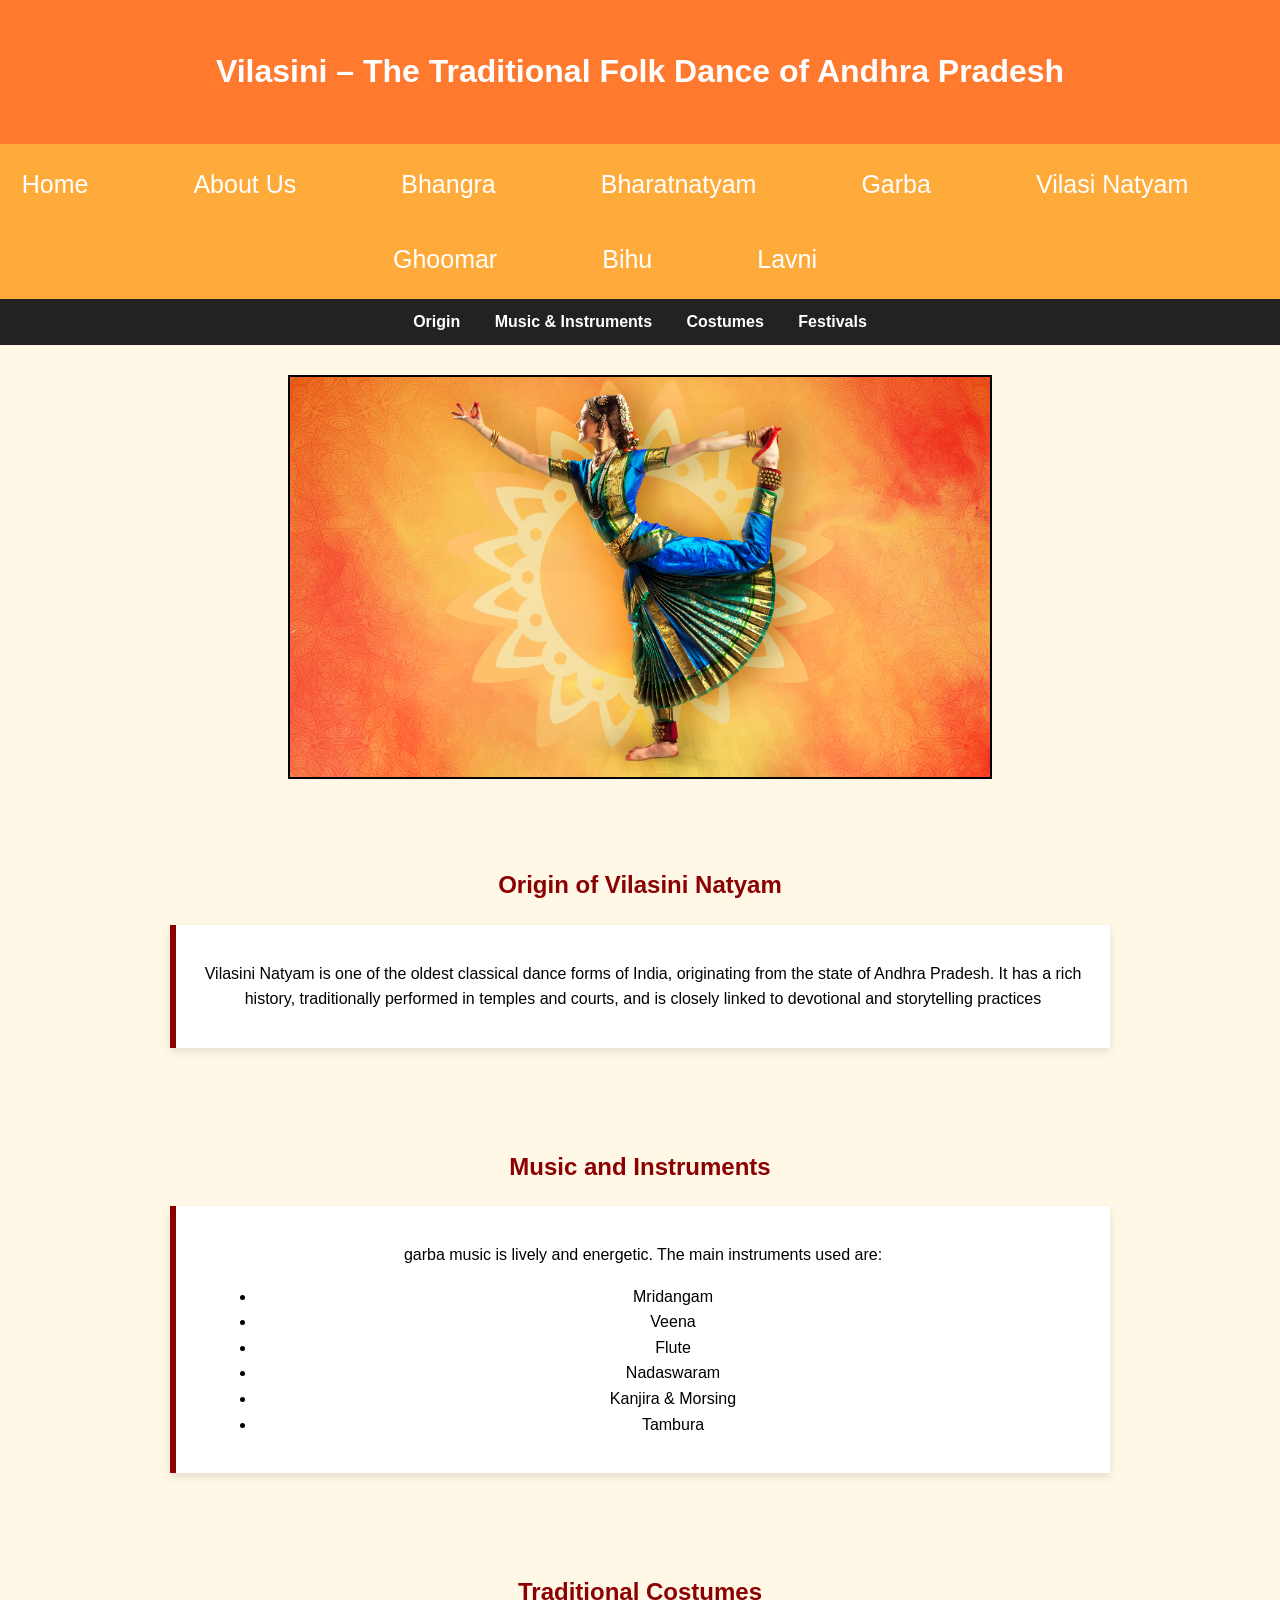
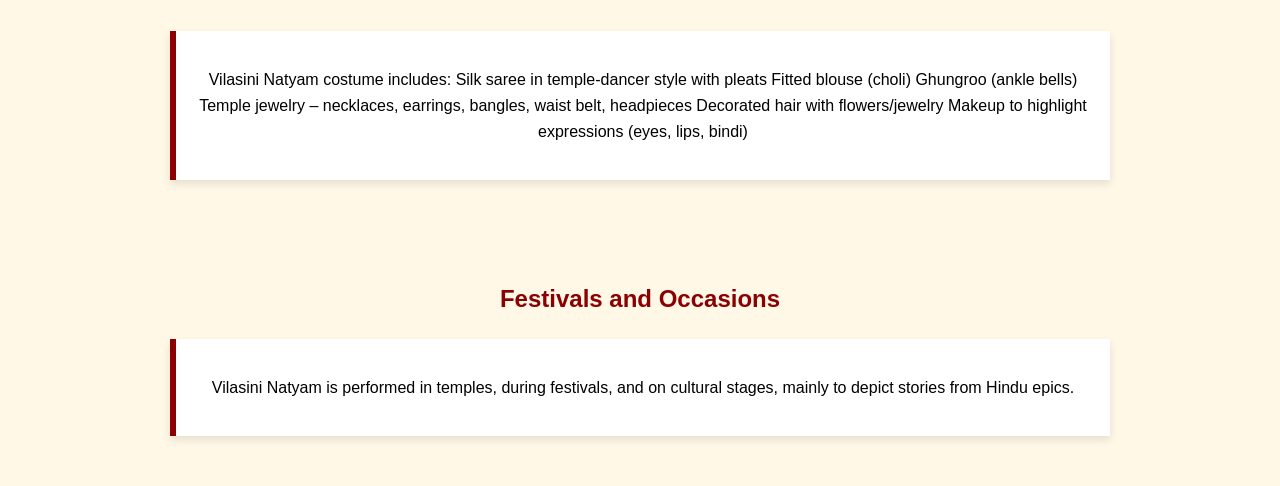
<file: vilasinatyam.html>
<!DOCTYPE html>
<html lang="en">
<head>
    <meta charset="UTF-8">
    <title>Vilasini natyam - Information Page</title>

    <style>
        body {
            margin: 0;
            font-family: Arial, sans-serif;
            line-height: 1.6;
            background-color: #fff8e7;
        }

        header {
            background-color: #ff792e;
            color: white;
            text-align: center;
            padding: 25px;
        }
         .navbar{
            display: flex;
            flex-direction: row;
            justify-content: center;
            gap:15px;        
            padding-bottom:10px;
            background-color: #ffab3b;
            flex-wrap:wrap;
            height:auto;
            padding:10px;

}            
        .navbarlinks{
            display:flex;
            justify-content:space-between;
            align-items: center;
            font-size :25px;
            margin-right:70px;
            padding:10px;
            border-radius: 12px;
            color:white;
            text-decoration: none;
            transition:.2s linear;
}
        .navbarlinks:hover{
            color:rgb(255, 221, 0);
        }

        nav {
            background-color: #222;
            padding: 10px;
            text-align: center;
        }

        nav a {
            color: white;
            text-decoration: none;
            margin: 15px;
            font-weight: bold;
        }

        nav a:hover {
            color: orange;
        }
        .image{
            margin: 30px;
            border:2px solid black;
            transition:.3s linear;
        }
        .image:hover{
            transform:scale(1.1);
        }


        section {
            padding: 30px;
        }

        h2 {
            color: #8b0000;
        }

        .container {
            max-width: 1000px;
            margin: auto;
        }

        .info-box {
            background-color: white;
            padding: 20px;
            margin: 20px 0;
            border-left: 6px solid #8b0000;
            box-shadow: 0 4px 8px rgba(0,0,0,0.1);
        }

        ul {
            margin-left: 20px;
        }


    </style>
</head>

<body>

<header>
    <h1>Vilasini – The Traditional Folk Dance of Andhra Pradesh</h1>
</header>


      
<div class="navbar">
        <a class="navbarlinks" id="Home" href="index.html" > Home</a>
        <a class="navbarlinks" href="index.html#Aboutus"> About Us</a>
        <a class="navbarlinks" href="bhangra.html">Bhangra</a>
        <a class="navbarlinks" href="bharatnatyam.html">Bharatnatyam</a>
        <a class="navbarlinks" href="garba.html">Garba</a>
        <a class="navbarlinks" href="vilasinatyam.html">Vilasi Natyam</a>
        <a class="navbarlinks" href="ghoomar.html">Ghoomar</a>
        <a class="navbarlinks" href="bihu.html">Bihu</a>
        <a class="navbarlinks" href="lavni.html">Lavni</a>
</div>
<nav>
    <a href="#origin">Origin</a>
    <a href="#music">Music & Instruments</a>
    <a href="#costume">Costumes</a>
    <a href="#festivals">Festivals</a>
</nav>

<div class="container">

<div style="text-align: center;">
<img src="vilasinatyam.jpg"
     class="image" alt="Vilasini Natyam Performance"
     width="700" height="400">



<section id="origin">
    <h2>Origin of Vilasini Natyam</h2>
    <div class="info-box">
        <p>
Vilasini Natyam is one of the oldest classical dance forms of India, originating from the state of Andhra Pradesh. It has a rich history, traditionally performed in temples and courts, and is closely linked to devotional and storytelling practices
                   </p>
    </div>
</section>

<section id="music">
    <h2>Music and Instruments</h2>
    <div class="info-box">
        <p>garba music is lively and energetic. The main instruments used are:</p>
        <ul>
            <li>Mridangam</li>
            <li>Veena</li>
            <li>Flute</li>
            <li>Nadaswaram</li>
            <li>Kanjira & Morsing</li>
            <li>Tambura</li>
        </ul>
    </div>
</section>

<section id="costume">
    <h2>Traditional Costumes</h2>
    <div class="info-box">
        <p>
           Vilasini Natyam costume includes:

Silk saree in temple-dancer style with pleats

Fitted blouse (choli)

Ghungroo (ankle bells)

Temple jewelry – necklaces, earrings, bangles, waist belt, headpieces

Decorated hair with flowers/jewelry

Makeup to highlight expressions (eyes, lips, bindi)       
        </p>
    </div>
</section>

<section id="festivals">
    <h2>Festivals and Occasions</h2>
    <div class="info-box">
        <p>
          Vilasini Natyam is performed in temples, during festivals, and on cultural stages, mainly to depict stories from Hindu epics.
        </p>
    </div>
</section>

</div>

</body>
</html>
</file>
<file: style2.css>
body{ background-color: linen;
    font-family: sans-serif;
    margin: 0;
    padding: 0;
   }
   .navbar{
    display: flex;
    flex-wrap: wrap;
    justify-content: center;
    gap:15px;
    height:auto;
    padding-top: 10px; 
    padding-bottom:10px;
    background: linear-gradient(to right,#8B0000, #ff4500, #f69402);
 
    
}
.navbarlinks{
      display:flex;
      justify-content:space-between;
      align-items: center;
      font-size :25px;
      font-family:Arial;
      margin-right:70px;
      padding:10px;
      border-radius: 12px;
      color:white;
      text-decoration: none;
}
 

.navbarlinks:hover{
    color:#ffb398;
}
    #navbar {
        background: linear-gradient(to right,#8B0000, #ff4500, #f69402);
        height: 60px;
        padding-top: 30px;
        text-decoration: none;
        font-weight: bold;
    }

    a{
        margin-right: 140px;
        text-decoration: none;
        color: beige;
        font-size: large;
        font-family: arial;
        padding-left: 105px;
    }

    #ghoomar{
        font-family: roboto;
        color:gold;
        font-size: 30px;
        text-align: center;
        padding-top: 30px;
        background-image: url(ghoo.jpeg);
        height: 850px;
        background-repeat: no-repeat;
        background-size: cover;
        background-position: center;
        font-size: 40px;
        font-weight: bold;
        text-shadow: 2px 2px 6px black;
    }

    #title{
        font-family: verdana;
        text-align: center;
        color: rgb(111, 5, 5);
        text-decoration: underline;
        font-size: 22px;
        padding-top: 100px;
    }

    #section{
        display: flex;
        justify-content: space-between;
        align-items: center;
    }

    #text{
        font-family: 'Segoe UI', Tahoma, Geneva, Verdana, sans-serif;
        color: rgb(111, 5, 5);
        font-size: 20px;
        text-align: left;
        padding-right: 45px;
        display: inline-block;
        padding-left: 15px;
        flex: 1;
    }

    #img{
        flex: 1;
        padding-right: 40px;
        align-items: center;
        text-align: right;
   }

   img{
    width: 500px;
    height: auto;

   }

   *{
        margin: 0;
        padding: 0;
   }

   footer{
    background: linear-gradient(to right,#f69402 ,#ff4500,#8B0000);
    color: white;
    text-align: center;
    padding:20px 0;
    margin-top: 40px;
   }

   .footer-links {
    margin: 10px 0;
   }

   .footer-links a{
    color: gold;
    text-decoration: none;
    margin: 0 10px;
   }
</file>
